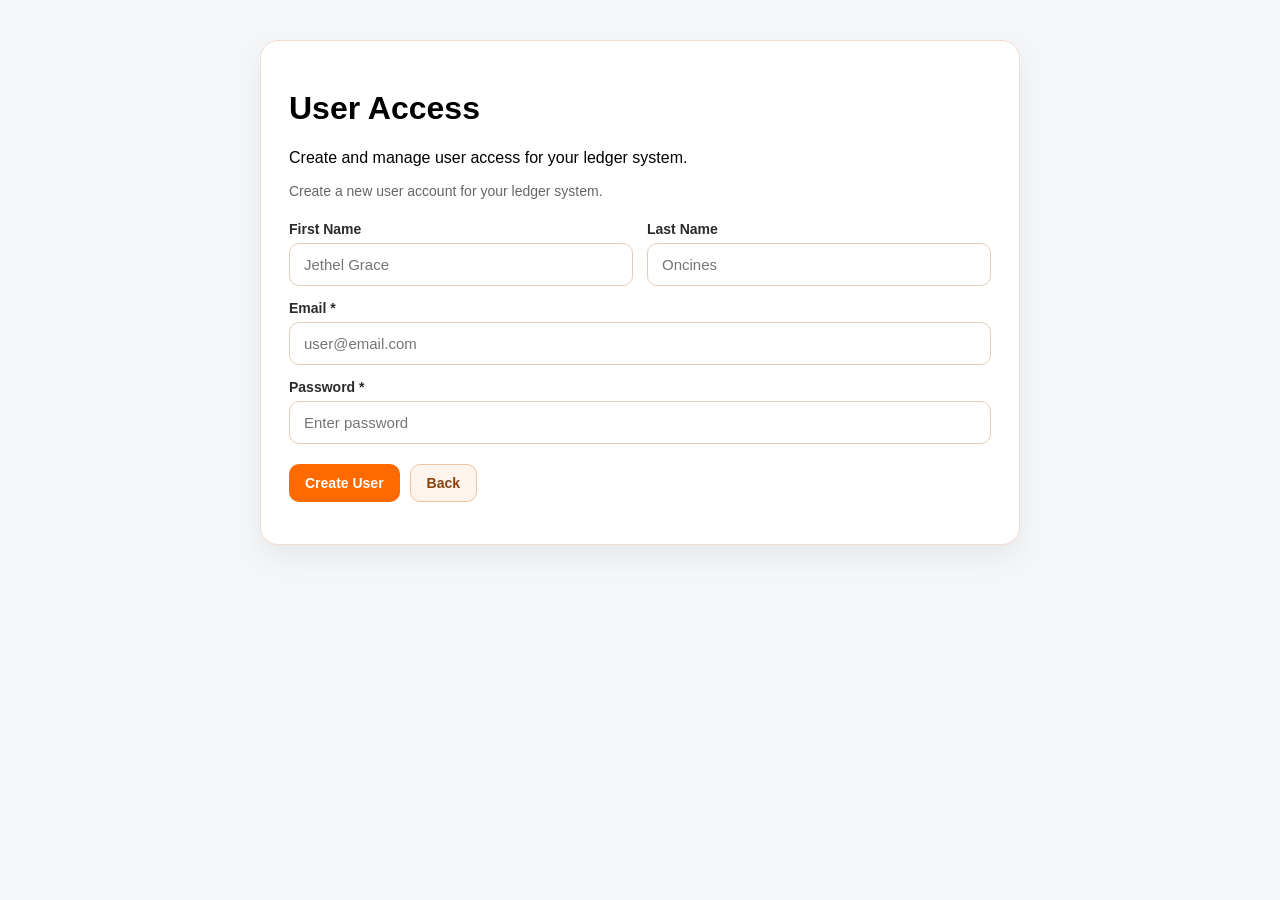
<file: create-users.html>
<!doctype html>
<html lang="en">
<head>
  <meta charset="utf-8" />
  <meta name="viewport" content="width=device-width, initial-scale=1" />
  <title>Manage Accounts</title>
  <link rel="stylesheet" href="./css/styles.css" />
  <style>
    body{
      font-family: "Segoe UI", Tahoma, Geneva, Verdana, sans-serif;
      background:#f5f6f8;
      margin:0;
    }

    .manage-wrap{
      max-width: 760px;
      margin: 40px auto;
      padding: 0 16px;
    }

    .manage-card{
      background:#fff;
      border:1px solid #f0ddd0;
      border-radius:18px;
      box-shadow:0 12px 28px rgba(0,0,0,0.06);
      padding:28px;
    }

    .manage-title{
      font-family: Georgia, "Times New Roman", serif;
      font-size: 36px;
      margin: 0 0 10px;
      color:#181818;
    }

    .manage-sub{
      color:#666;
      margin-bottom:22px;
      font-size:14px;
    }

    .manage-grid{
      display:grid;
      grid-template-columns:1fr 1fr;
      gap:14px;
    }

    .manage-field{
      display:flex;
      flex-direction:column;
      gap:6px;
    }

    .manage-field.full{
      grid-column:1 / span 2;
    }

    .manage-field label{
      font-size:14px;
      font-weight:600;
      color:#2b2b2b;
    }

    .manage-field input{
      width:100%;
      border:1px solid #e7cdb8;
      border-radius:10px;
      background:#fff;
      padding:12px 14px;
      font-size:15px;
      box-sizing:border-box;
    }

    .manage-field input:focus{
      outline:none;
      border-color:#ff8a3d;
      box-shadow:0 0 0 4px rgba(255,106,0,0.10);
    }

    .manage-actions{
      display:flex;
      gap:10px;
      flex-wrap:wrap;
      margin-top:20px;
    }

    .manage-btn{
      padding:10px 16px;
      border-radius:10px;
      border:none;
      cursor:pointer;
      font-weight:700;
      font-size:14px;
    }

    .manage-btn.primary{
      background:#ff6a00;
      color:#fff;
    }

    .manage-btn.primary:hover{
      background:#e45c00;
    }

    .manage-btn.secondary{
      background:#fff4eb;
      color:#8a420c;
      border:1px solid #f0c3a1;
    }

    .manage-btn.secondary:hover{
      background:#ffe9d8;
    }

    .manage-status{
      margin-top:14px;
      font-size:14px;
      font-weight:600;
    }

    @media (max-width: 700px){
      .manage-grid{
        grid-template-columns:1fr;
      }

      .manage-field.full{
        grid-column:auto;
      }
    }
  </style>
</head>
<body>
  <div class="manage-wrap">
    <div class="manage-card">
      <h1>User Access</h1>
      <p>Create and manage user access for your ledger system.</p>
      <div class="manage-sub">
        Create a new user account for your ledger system.
      </div>

      <div class="manage-grid">
        <div class="manage-field">
          <label for="mu-first-name">First Name</label>
          <input id="mu-first-name" type="text" placeholder="Jethel Grace">
        </div>

        <div class="manage-field">
          <label for="mu-last-name">Last Name</label>
          <input id="mu-last-name" type="text" placeholder="Oncines">
        </div>

        <div class="manage-field full">
          <label for="mu-email">Email *</label>
          <input id="mu-email" type="email" placeholder="user@email.com">
        </div>

        <div class="manage-field full">
          <label for="mu-password">Password *</label>
          <input id="mu-password" type="password" placeholder="Enter password">
        </div>
      </div>

      <div class="manage-actions">
        <button class="manage-btn primary" onclick="createManagedUser()">Create User</button>
        <button class="manage-btn secondary" onclick="goBack()">Back</button>
      </div>

      <div id="mu-status" class="manage-status"></div>
    </div>
  </div>

  <script>
    const SUPABASE_URL = "https://vtglfaeyvmciieuntzhs.supabase.co";
    const SUPABASE_ANON_KEY = "eyJhbGciOiJIUzI1NiIsInR5cCI6IkpXVCJ9.eyJpc3MiOiJzdXBhYmFzZSIsInJlZiI6InZ0Z2xmYWV5dm1jaWlldW50emhzIiwicm9sZSI6ImFub24iLCJpYXQiOjE3Njk2Nzg0NDUsImV4cCI6MjA4NTI1NDQ0NX0.eDOOS3BKKcNOJ_pq5-QpQkW6d1hpp2vdYPsvzzZgZzo";

    function setStatus(msg, isError = false) {
      const el = document.getElementById("mu-status");
      if (!el) return;
      el.textContent = msg || "";
      el.style.color = isError ? "crimson" : "#2b2b2b";
    }

    function goBack() {
      window.location.href = "./index.html";
    }

    async function createManagedUser() {
      const first_name = document.getElementById("mu-first-name").value.trim();
      const last_name = document.getElementById("mu-last-name").value.trim();
      const email = document.getElementById("mu-email").value.trim();
      const password = document.getElementById("mu-password").value;

      if (!email || !password) {
        setStatus("Email and password are required.", true);
        return;
      }

      setStatus("Creating user...");

      try {
        const res = await fetch(`${SUPABASE_URL}/functions/v1/create-user`, {
          method: "POST",
          headers: {
            "Content-Type": "application/json",
            "Authorization": `Bearer ${SUPABASE_ANON_KEY}`
          },
          body: JSON.stringify({
            email,
            password,
            first_name,
            last_name
          })
        });

        const result = await res.json();

        if (!res.ok) {
          setStatus(result.error || "Failed to create user.", true);
          return;
        }

        setStatus("User created successfully.");

        document.getElementById("mu-first-name").value = "";
        document.getElementById("mu-last-name").value = "";
        document.getElementById("mu-email").value = "";
        document.getElementById("mu-password").value = "";
      } catch (err) {
        setStatus(err.message || "Unexpected error.", true);
      }
    }
  </script>
</body>
</html>
</file>
<file: css/styles.css>
#app{
  border-top:4px solid #ff6a00;
}

body{
  font-family: "Segoe UI", Tahoma, Geneva, Verdana, sans-serif;
  background: #f5f6f8;
  margin:0;
}

/* Filters */
    #filters select {
      width: auto;
      padding: 4px 6px;
      font-size: 14px;
    }

    /* Journal Inputs */
    #journal input[type="text"],
    #journal input[type="number"],
    #journal input[type="date"],
    #journal input[type="password"],
    #journal select,
    #journal textarea {
      width: 100%;
      padding: 10px;
      font-size: 16px;
      box-sizing: border-box;
    }

    #journal {
      max-width: 1000px;
    }

.coa-action-btn{
  padding: 4px 10px;
  border: 1px solid #aaa;
  background: #fff;
  cursor: pointer;
  border-radius: 6px;
  font-weight: bold;
}

.coa-menu{
  display:none;
  position:absolute;
  right:0;
  top:30px;
  min-width: 140px;
  border:1px solid #ccc;
  background:#fff;
  border-radius:10px;
  box-shadow: 0 8px 18px rgba(0,0,0,0.12);
  padding:6px;
  z-index:999;
}

.coa-menu button{
  width:100%;
  text-align:left;
  padding:8px 10px;
  border:0;
  background:transparent;
  cursor:pointer;
  border-radius:8px;
}

.coa-menu button:hover{
  background:#f2f2f2;
}

.coa-menu .danger{
  color:#b00020;
}

.coa-menu .danger:hover{
  background:#ffe9ee;
}

/* ADD ACCOUNT MODAL */
.modal-backdrop{
  position: fixed;
  inset: 0;
  background: rgba(0,0,0,0.35);
  display: grid;
  place-items: center;
  z-index: 2000;
}

.modal-card{
  width: 480px;
  background: #fff;
  border-radius: 12px;
  box-shadow: 0 10px 25px rgba(0,0,0,0.2);
  overflow: hidden;
}

.modal-header{
  display: flex;
  justify-content: space-between;
  padding: 14px;
  border-bottom: 1px solid #eee;
}

.modal-title{ font-weight: bold; font-size: 16px; }
.modal-sub{ font-size: 12px; color:#666; }

.modal-x{
  border: none;
  background: none;
  cursor: pointer;
  font-size: 16px;
}

.modal-body{ padding: 14px; }

.modal-label{
  font-size: 12px;
  display:block;
  margin-top:10px;
}

.modal-input{
  width:100%;
  padding:8px;
  border:1px solid #ccc;
  border-radius:8px;
}

.modal-grid{
  display:grid;
  grid-template-columns:1fr 1fr;
  gap:10px;
  margin-top:10px;
}

.modal-footer{
  display:flex;
  justify-content:flex-end;
  gap:10px;
  padding:12px;
  border-top:1px solid #eee;
}

.btn{
  padding:8px 12px;
  border:1px solid #aaa;
  background:#fff;
  border-radius:8px;
  cursor:pointer;
}

.btn.primary{
  background:#333;
  color:#fff;
  border-color:#333;
}

.modal-msg{
  color:#b00020;
  font-size:12px;
  margin-top:8px;
}

/* =========================
   JOURNAL ENTRY PROFESSIONAL STYLE
========================= */
.je-card{
  max-width: 980px;
  background: #fff;
  border: 1px solid #d9d9d9;
  border-radius: 14px;
  box-shadow: 0 6px 18px rgba(0,0,0,0.06);
  padding: 18px;
  margin-top: 12px;
}

.je-section-title{
  font-size: 14px;
  font-weight: 700;
  margin: 4px 0 12px;
  color: #333;
}

.je-grid{
  display: grid;
  grid-template-columns: 220px 1fr;
  gap: 12px;
  max-width: 940px;
}

.je-grid label{
  display: grid;
  gap: 6px;
  font-size: 13px;
  color: #333;
}

.je-grid input,
.je-grid textarea,
.je-grid select{
  border: 1px solid #cfcfcf;
  border-radius: 8px;
  background: #fff;
  padding: 12px 14px;
  font-size: 16px;   /* bigger text */
}

.je-grid input:focus,
.je-grid textarea:focus,
.je-grid select:focus{
  outline: none;
  border-color: #666;
  box-shadow: 0 0 0 3px rgba(0,0,0,0.06);
}

.je-lines-wrap{
  margin-top: 16px;
}

.je-lines-table{
  width: 100%;
  max-width: 940px;
  border-collapse: collapse;
  table-layout: fixed;
  background: #fff;
  border: 1px solid #d9d9d9;
  border-radius: 10px;
  overflow: hidden;
}

.je-lines-table th{
  background: #f5f6f8;
  font-weight: 700;
  font-size: 15px;
  color: #333;
  border: 1px solid #d9d9d9;
  padding: 12px;
}

.je-lines-table td{
  border: 1px solid #e3e3e3;
  padding: 8px;
  vertical-align: middle;
}

.je-lines-table input,
.je-lines-table select{
  width: 100%;
  padding: 11px 12px;
  border: 1px solid #cfcfcf;
  border-radius: 8px;
  box-sizing: border-box;
  font-size: 16px;
}

.je-lines-table input:focus,
.je-lines-table select:focus{
  outline: none;
  border-color: #666;
  box-shadow: 0 0 0 3px rgba(0,0,0,0.05);
}

.je-actions{
  display: flex;
  gap: 10px;
  flex-wrap: wrap;
  margin-top: 14px;
}

.btn-soft{
  padding: 10px 14px;
  border: 1px solid #c7c7c7;
  background: #fff;
  border-radius: 10px;
  cursor: pointer;
  font-weight: 600;
}

.btn-soft:hover{
  background: #f7f7f7;
}

.btn-dark{
  padding: 10px 16px;
  border: 1px solid #333;
  background: #333;
  color: #fff;
  border-radius: 10px;
  cursor: pointer;
  font-weight: 700;
}

.btn-dark:hover{
  background: #222;
}

.je-status{
  margin-top: 10px;
  font-size: 13px;
  font-weight: 600;
}

.coa-summary-card{
  background:#fff;
  border:1px solid #d9d9d9;
  border-radius:12px;
  padding:14px;
  box-shadow: 0 4px 12px rgba(0,0,0,0.05);
}

.coa-summary-title{
  font-size:14px;
  color:#666;
  margin-bottom:8px;
  font-weight:600;
}

.coa-summary-value{
  font-size:22px;
  font-weight:700;
  color:#222;
}

/* your existing styles above */

/* =========================
JOURNAL INPUT IMPROVEMENT
========================= */

.je-grid input{
  width: 100%;
  padding: 12px 14px;
  font-size: 15px;
  border-radius: 10px;
}

.je-grid label{
  display: grid;
  gap: 6px;
  font-size: 15px;
  font-weight: 600;
  color: #2b2b2b;
}

.je-section-title{
  font-size: 18px;
  font-weight: 700;
  color:#222;
}

.je-grid input::placeholder{
  color:#8a8a8a;
  font-size:14px;
}

/* =========================
AUTH BOX
========================= */
.profile-wrap{
  position: relative;
  display: inline-flex;
  align-items: center;
  justify-content: flex-end;
}

.profile-btn{
  width: 42px;
  height: 42px;
  border-radius: 50%;
  border: 2px solid #ff8a00;
  background: #fff;
  padding: 0;
  cursor: pointer;
  overflow: hidden;
  display: flex;
  align-items: center;
  justify-content: center;
}

.profile-avatar{
  width: 100%;
  height: 100%;
  object-fit: cover;
  display: block;
}

.profile-menu{
  position: absolute;
  top: 50px;
  right: 0;
  min-width: 220px;
  background: #fff;
  border: 1px solid #ddd;
  border-radius: 12px;
  box-shadow: 0 10px 22px rgba(0,0,0,0.14);
  z-index: 9999;
  overflow: hidden;
}

.profile-menu-head{
  padding: 12px;
  border-bottom: 1px solid #eee;
  background: #fff8f2;
}

.profile-menu-name{
  font-size: 14px;
  font-weight: 700;
  color: #222;
  word-break: break-word;
}

.profile-menu-sub{
  font-size: 12px;
  color: #777;
  margin-top: 3px;
}

.profile-menu-item{
  width: 100%;
  border: none;
  background: #fff;
  text-align: left;
  padding: 12px 14px;
  font-size: 14px;
  font-weight: 600;
  cursor: pointer;
}

.profile-menu-item:hover{
  background: #fff1e6;
}

/* =========================
APP HEADER
========================= */

.app-header{
  padding:12px;
  border-bottom:1px solid #ccc;
}

/* =========================
COA SUMMARY GRID
========================= */

#coa-summary{
  display:grid;
  grid-template-columns:repeat(auto-fit, minmax(180px,1fr));
  gap:12px;
  max-width:1000px;
  margin:12px 0 16px;
}

/* =========================
COA FILTERS
========================= */

#filters{
  margin:10px 0;
}

/* =========================
CHART OF ACCOUNTS - CLEAN FINAL
========================= */

#coa{
  padding: 24px;
}

#coa h2{
  font-family: Georgia, "Times New Roman", serif;
  font-size: 42px;
  font-weight: 700;
  margin: 6px 0 22px;
  color: #181818;
  letter-spacing: -0.6px;
}

#coa-summary{
  display: grid;
  grid-template-columns: repeat(auto-fit, minmax(180px, 1fr));
  gap: 12px;
  max-width: 1000px;
  margin: 12px 0 18px;
}

.coa-summary-card{
  background: linear-gradient(180deg, #fff8f3 0%, #ffffff 100%);
  border: 1px solid #f3c7a6;
  border-radius: 16px;
  padding: 16px;
  box-shadow: 0 8px 20px rgba(255, 106, 0, 0.06);
}

.coa-summary-title{
  font-size: 14px;
  color: #9a5a2c;
  margin-bottom: 10px;
  font-weight: 700;
  text-transform: uppercase;
  letter-spacing: 0.5px;
}

.coa-summary-value{
  font-size: 18px;
  font-weight: 800;
  color: #1c1c1c;
}

#filters{
  margin: 14px 0 16px;
  display: flex;
  gap: 8px;
  flex-wrap: wrap;
}

#filters button{
  padding: 9px 14px;
  border: 1px solid #ffb680;
  background: #fff4eb;
  color: #8a420c;
  border-radius: 10px;
  font-weight: 700;
  cursor: pointer;
  transition: all 0.18s ease;
}

#filters button:hover{
  background: #ff6a00;
  border-color: #ff6a00;
  color: #ffffff;
  transform: translateY(-1px);
}

#coa table{
  width: 100%;
  border-collapse: collapse;
  background: #ffffff;
  border: 1px solid #f0d5c2;
  border-radius: 16px;
  overflow: visible;
  box-shadow: 0 12px 28px rgba(0,0,0,0.08);
}

#coa thead th{
  background: linear-gradient(180deg, #1c1c1f 0%, #111214 100%);
  color: #ffffff;
  font-size: 15px;
  font-weight: 800;
  text-align: left;
  padding: 16px 12px;
  border-bottom: 2px solid #ff7a1a;
  white-space: nowrap;
}

#coa tbody td{
  padding: 16px 12px;
  font-size: 15px;
  color: #222;
  border-bottom: 1px solid #f3e2d5;
  vertical-align: middle;
}

#coa tbody tr:nth-child(even){
  background: #fffaf6;
}

#coa tbody tr:hover{
  background: #fff1e6;
}

#coa tbody td:first-child{
  font-weight: 700;
  color: #a14d12;
  font-size: 16px;
}

#coa tbody td:nth-child(5){
  font-weight: 800;
  font-size: 16px;
  color: #111;
  text-align: right;
}

#coa tbody td:last-child{
  text-align: right;
  position: relative;
  overflow: visible;
}

.coa-action-btn{
  padding: 7px 12px;
  border: 1px solid #ffb37b;
  background: #fff3e8;
  color: #8a420c;
  cursor: pointer;
  border-radius: 10px;
  font-weight: 800;
  transition: all 0.18s ease;
}

.coa-action-btn:hover{
  background: #ff6a00;
  color: #fff;
  border-color: #ff6a00;
}

.coa-menu{
  display: none;
  position: absolute;
  right: 0;
  bottom: calc(100% + 8px);
  top: auto;
  min-width: 170px;
  border: 1px solid #ffd0ad;
  background: #ffffff;
  border-radius: 12px;
  box-shadow: 0 14px 24px rgba(0,0,0,0.14);
  padding: 6px;
  z-index: 3000;
}

.coa-menu button{
  width: 100%;
  text-align: left;
  padding: 10px 12px;
  border: 0;
  background: transparent;
  cursor: pointer;
  border-radius: 10px;
  color: #222;
  font-weight: 600;
}

.coa-menu button:hover{
  background: #fff1e6;
}

.coa-menu .danger{
  color: #c23b00;
}

.coa-menu .danger:hover{
  background: #ffe6d8;
}

/* =========================
TOP MENU NAVIGATION
========================= */

.app-header{
  padding: 14px 20px;
  border-bottom: 1px solid #ece2d9;
  background: #ffffff;
}

.top-menu{
  display: flex;
  gap: 10px;
  flex-wrap: wrap;
}

.top-menu-btn{
  padding: 10px 18px;
  border: 1px solid #ffd2b3;
  background: linear-gradient(180deg, #fffaf6 0%, #fff2e8 100%);
  color: #8a420c;
  border-radius: 999px;
  font-size: 14px;
  font-weight: 700;
  cursor: pointer;
  transition: all 0.2s ease;
  box-shadow: 0 6px 14px rgba(255, 106, 0, 0.08);
}

.top-menu-btn:hover{
  background: #ff6a00;
  border-color: #ff6a00;
  color: #ffffff;
  transform: translateY(-1px);
}

.top-menu-btn:active{
  transform: translateY(0);
}

/* =========================
SUB TOOLBAR
========================= */

#coa-toolbar,
#date-range-bar{
  margin: 10px 0;
}

.sub-toolbar{
  width: 100%;
  background: #ffffff;
  border: 1px solid #eee2d8;
  border-radius: 14px;
  padding: 14px 16px;
  box-shadow: 0 4px 14px rgba(0,0,0,0.04);
}

.sub-toolbar-left,
.sub-toolbar-right{
  display: flex;
  align-items: center;
  gap: 10px;
  flex-wrap: wrap;
}

.sub-toolbar-label{
  font-weight: 700;
  color: #4b4b4b;
  margin-right: 4px;
}

.date-field{
  display: flex;
  align-items: center;
  gap: 6px;
  color: #666;
  font-size: 14px;
}

.date-field input[type="date"]{
  padding: 8px 10px;
  border: 1px solid #e5c9b4;
  border-radius: 8px;
  font-size: 14px;
  background: #fff;
}

.btn-add{
  padding: 9px 14px;
  background: #ff6a00;
  color: #fff;
  border: none;
  border-radius: 10px;
  font-weight: 700;
  cursor: pointer;
  transition: 0.18s ease;
}

.btn-add:hover{
  background: #e45c00;
}

.btn-apply{
  padding: 9px 14px;
  background: #333;
  color: #fff;
  border: none;
  border-radius: 10px;
  font-weight: 700;
  cursor: pointer;
}

.btn-clear{
  padding: 9px 14px;
  background: #fff5ee;
  color: #8a420c;
  border: 1px solid #f0c4a4;
  border-radius: 10px;
  font-weight: 700;
  cursor: pointer;
}

.btn-clear:hover{
  background: #ffe9d8;
}

/* =========================
JOURNAL ENTRY - PREMIUM CLEAN
========================= */

#journal{
  padding: 24px;
  width: 100%;
  max-width: 1300px;
  margin: auto;
}

#journal h2{
  font-family: Georgia, "Times New Roman", serif;
  font-size: 40px;
  font-weight: 700;
  margin: 6px 0 22px;
  color: #181818;
  letter-spacing: -0.6px;
}

.je-card{
  width: 100%;
  max-width: 1200px;
  margin: auto;
  background: linear-gradient(180deg, #ffffff 0%, #fffdfa 100%);
  border: 1px solid #f0ddd0;
  border-radius: 18px;
  box-shadow: 0 12px 28px rgba(0,0,0,0.06);
  padding: 26px 32px;
}

.je-section-title{
  font-size: 18px;
  font-weight: 800;
  margin: 2px 0 14px;
  color: #2b2b2b;
}

.je-grid{
  display: grid;
  grid-template-columns: 220px 1fr;
  gap: 14px;
  max-width: 100%;
}

.je-grid label{
  display: grid;
  gap: 7px;
  font-size: 15px;
  color: #2b2b2b;
  font-weight: 600;
}

.je-grid input,
.je-grid textarea,
.je-grid select{
  width: 100%;
  border: 1px solid #e7cdb8;
  border-radius: 10px;
  background: #fff;
  padding: 13px 14px;
  font-size: 15px;
  box-sizing: border-box;
  transition: all 0.18s ease;
}

.je-grid input:focus,
.je-grid textarea:focus,
.je-grid select:focus{
  outline: none;
  border-color: #ff8a3d;
  box-shadow: 0 0 0 4px rgba(255, 106, 0, 0.10);
}

.je-grid input::placeholder,
.je-grid textarea::placeholder{
  color: #8a8a8a;
  font-size: 14px;
}

.je-lines-wrap{
  margin-top: 22px;
}

.je-lines-table{
  width: 100%;
  max-width: 100%;
  border-collapse: collapse;
  table-layout: fixed;
  background: #fff;
  border: 1px solid #f0ddd0;
  border-radius: 14px;
  overflow: hidden;
  box-shadow: 0 8px 18px rgba(0,0,0,0.08);
}

.je-lines-table th{
  background: linear-gradient(180deg, #1c1c1f 0%, #111214 100%);
  color: #ffffff;
  font-weight: 800;
  font-size: 15px;
  padding: 14px 12px;
  text-align: center;
  border-bottom: 2px solid #ff7a1a;
}

.je-lines-table td{
  border-bottom: 1px solid #f3e3d7;
  padding: 10px 8px;
  vertical-align: middle;
  background: #fff;
}

.je-lines-table tr:nth-child(even) td{
  background: #fffaf6;
}

.je-lines-table input,
.je-lines-table select{
  width: 100%;
  padding: 11px 12px;
  border: 1px solid #e4ccb7;
  border-radius: 10px;
  box-sizing: border-box;
  font-size: 15px;
  background: #fff;
  transition: all 0.18s ease;
}

.je-lines-table input:focus,
.je-lines-table select:focus{
  outline: none;
  border-color: #ff8a3d;
  box-shadow: 0 0 0 4px rgba(255, 106, 0, 0.08);
}

.je-lines-table td:nth-child(2),
.je-lines-table td:nth-child(3){
  font-weight: 700;
  text-align: right;
}

.je-actions{
  display: flex;
  gap: 10px;
  flex-wrap: wrap;
  margin-top: 16px;
}

.btn-soft{
  padding: 10px 15px;
  border: 1px solid #f0c3a1;
  background: #fff4eb;
  color: #8a420c;
  border-radius: 12px;
  cursor: pointer;
  font-weight: 700;
  transition: all 0.18s ease;
}

.btn-soft:hover{
  background: #ff6a00;
  color: #fff;
  border-color: #ff6a00;
}

.btn-dark{
  padding: 10px 18px;
  border: 1px solid #222;
  background: #222;
  color: #fff;
  border-radius: 12px;
  cursor: pointer;
  font-weight: 800;
  transition: all 0.18s ease;
}

.btn-dark:hover{
  background: #111;
}

.je-status{
  margin-top: 12px;
  font-size: 14px;
  font-weight: 700;
  color: #444;
}

/* Strong error border */
input:required:invalid:focus{
  border:2px solid #ff0000;
  box-shadow:0 0 0 3px rgba(255,0,0,0.15);
}

/* =========================
JOURNAL STATUS MESSAGE
========================= */

.je-status{
  margin-top: 14px;
  padding: 12px 14px;
  border-radius: 12px;
  background: #fff8f1;
  border: 1px solid #f3d3bc;
  color: #9a3412;
  font-size: 14px;
  font-weight: 700;
  line-height: 1.4;
  display: inline-block;
  max-width: 520px;
}

.je-status:empty{
  display: none;
}

/* Required fields highlight */
input:required:invalid,
textarea:required:invalid{
  border:2px solid #e00000;
  background:#fff7f7;
}


/* =========================
JOURNAL HISTORY - FIT WITHOUT SIDE SCROLL
========================= */

#journal-history{
  padding: 20px;
  width: 100%;
  max-width: 1350px;
  margin: auto;
}

#journal-history h2{
  font-family: Georgia, "Times New Roman", serif;
  font-size: 34px;
  font-weight: 700;
  margin: 6px 0 18px;
  color: #181818;
  letter-spacing: -0.4px;
}

#journal-history table{
  width: 100%;
  table-layout: fixed;
  border-collapse: collapse;
  background: #ffffff;
  border: 1px solid #f0ddd0;
  border-radius: 16px;
  overflow: hidden;
  box-shadow: 0 10px 24px rgba(0,0,0,0.06);
}

#journal-history thead th{
  background: linear-gradient(180deg, #1c1c1f 0%, #111214 100%);
  color: #ffffff;
  font-size: 13px;
  font-weight: 800;
  text-align: center;
  padding: 12px 8px;
  border-bottom: 2px solid #ff7a1a;
  white-space: normal;
  word-break: break-word;
  overflow-wrap: anywhere;
  line-height: 1.25;
}

#journal-history tbody td{
  font-size: 13px;
  color: #222;
  padding: 12px 8px;
  border-bottom: 1px solid #f3e2d5;
  vertical-align: top;
  line-height: 1.4;
  background: #fff;
  white-space: normal;
  word-break: break-word;
  overflow-wrap: anywhere;
}

#journal-history tbody tr:nth-child(even) td{
  background: #fffaf6;
}

#journal-history tbody tr:hover td{
  background: #fff1e6;
}

#journal-history thead th:nth-child(1),
#journal-history thead th:nth-child(2),
#journal-history thead th:nth-child(3),
#journal-history tbody td:nth-child(1),
#journal-history tbody td:nth-child(2),
#journal-history tbody td:nth-child(3){
  font-size: 13px;
}

#journal-history tbody td:nth-child(1){
  font-weight:600;
}

#journal-history thead th:last-child,
#journal-history tbody td:last-child{
  width: 95px;
  min-width: 95px;
  text-align: center;
  vertical-align: middle;
}

#journal-history button{
  padding: 7px 14px;
  border: 1px solid #f0c3a1;
  background: #fff4eb;
  color: #8a420c;
  border-radius: 10px;
  cursor: pointer;
  font-weight: 700;
  font-size: 13px;
  white-space: nowrap;
  min-width: 58px;
  transition: all 0.18s ease;
}

#journal-history button:hover{
  background: #ff6a00;
  border-color: #ff6a00;
  color: #fff;
}

#history-status{
  margin-top: 12px;
  font-size: 14px;
  font-weight: 600;
  color: #555;
}

/* =========================
GENERAL LEDGER - FINAL FIT
========================= */

#ledger{
  padding: 24px 14px;
  width: 100%;
  max-width: 100%;
  margin: 0 auto;
  overflow-x: hidden;
}

#ledger h2{
  font-family: Georgia, "Times New Roman", serif;
  font-size: 38px;
  font-weight: 700;
  margin: 6px 0 20px;
  color: #181818;
  letter-spacing: -0.5px;
}

/* Search input */
#ledger-search{
  width: 380px !important;
  max-width: 100%;
  padding: 11px 13px !important;
  font-size: 15px !important;
  border: 1px solid #e5c9b4;
  border-radius: 10px;
  background: #fff;
  box-sizing: border-box;
}

#ledger-search:focus{
  outline: none;
  border-color: #ff8a3d;
  box-shadow: 0 0 0 4px rgba(255, 106, 0, 0.08);
}

#ledger-account{
  margin-top: 10px;
  margin-bottom: 18px;
  width: 430px;
  max-width: 100%;
  padding: 11px 13px;
  font-size: 15px;
  border: 1px solid #e5c9b4;
  border-radius: 10px;
  background: #fff;
  box-sizing: border-box;
}

#ledger-account:focus{
  outline: none;
  border-color: #ff8a3d;
  box-shadow: 0 0 0 4px rgba(255, 106, 0, 0.08);
}

/* Table */
#ledger table{
  width: 100%;
  table-layout: fixed;
  border-collapse: collapse;
  background: #ffffff;
  border: 1px solid #f0ddd0;
  border-radius: 16px;
  overflow: hidden;
  box-shadow: 0 10px 24px rgba(0,0,0,0.06);
}

#ledger th,
#ledger td{
  box-sizing: border-box;
}

/* Header */
#ledger thead th{
  background: linear-gradient(180deg, #1c1c1f 0%, #111214 100%);
  color: #ffffff;
  font-size: 12px;
  font-weight: 700;
  text-align: center;
  padding: 10px 6px;
  border-bottom: 2px solid #ff7a1a;
  line-height: 1.15;
  white-space: normal;
  word-break: break-word;
  overflow-wrap: anywhere;
}

/* Body */
#ledger tbody td{
  font-size: 12px;
  color: #222;
  padding: 10px 6px;
  border-bottom: 1px solid #f3e2d5;
  vertical-align: top;
  line-height: 1.3;
  background: #fff;
  white-space: normal;
  word-break: break-word;
  overflow-wrap: anywhere;
}

#ledger tbody tr:nth-child(even) td{
  background: #fffaf6;
}

#ledger tbody tr:hover td{
  background: #fff1e6;
}

/* Debit, Credit, Running Balance */
#ledger tbody td:nth-child(8),
#ledger tbody td:nth-child(9),
#ledger tbody td:nth-child(10){
  text-align: right;
  font-weight: 700;
  font-variant-numeric: tabular-nums;
  white-space: nowrap;
  word-break: normal;
  overflow-wrap: normal;
}

/* Running Balance highlight */
#ledger tbody td:nth-child(10){
  color: #7a3d12;
  font-weight: 800;
}

/* Actions column */
#ledger thead th:nth-child(11),
#ledger tbody td:nth-child(11){
  text-align: center;
  vertical-align: middle;
  white-space: nowrap;
}

/* Action link/button */
#ledger a{
  color: #8a420c;
  font-weight: 700;
  text-decoration: none;
  padding: 6px 10px;
  border: 1px solid #f0c3a1;
  background: #fff4eb;
  border-radius: 9px;
  display: inline-block;
  transition: all 0.18s ease;
  white-space: nowrap;
}

#ledger a:hover{
  background: #ff6a00;
  border-color: #ff6a00;
  color: #fff;
  text-decoration: none;
}

#ledger .muted{
  color: #888;
  font-size: 12px;
}

#ledger tbody tr td[colspan]{
  text-align: center;
  color: #777;
  font-size: 14px;
  padding: 18px;
}

/* Exact column widths = 100% total */
#ledger thead th:nth-child(1){ width: 7%; }   /* Date */
#ledger thead th:nth-child(2){ width: 9%; }   /* Ref */
#ledger thead th:nth-child(3){ width: 17%; }  /* Description */
#ledger thead th:nth-child(4){ width: 6%; }   /* Dept/CC */
#ledger thead th:nth-child(5){ width: 8%; }   /* Pay Method */
#ledger thead th:nth-child(6){ width: 12%; }  /* Client/Vendor */
#ledger thead th:nth-child(7){ width: 14%; }  /* Remarks */
#ledger thead th:nth-child(8){ width: 7%; }   /* Debit */
#ledger thead th:nth-child(9){ width: 6%; }   /* Credit */
#ledger thead th:nth-child(10){ width: 7%; }  /* Running Balance */
#ledger thead th:nth-child(11){ width: 7%; }  /* Actions */

/* =========================
LEDGER TOOLBAR + EXPORT MENU
========================= */

.ledger-toolbar{
  display: flex;
  justify-content: space-between;
  align-items: flex-end;
  gap: 16px;
  flex-wrap: wrap;
  margin-bottom: 16px;
}

.ledger-toolbar-left{
  display: flex;
  flex-direction: column;
  gap: 10px;
  flex: 1;
  min-width: 320px;
}

.ledger-toolbar-right{
  display: flex;
  align-items: center;
  justify-content: flex-end;
}

.ledger-search-wrap{
  display: flex;
  align-items: center;
  gap: 10px;
  flex-wrap: wrap;
}

.ledger-label{
  font-size: 16px;
  font-weight: 700;
  color: #181818;
}

.ledger-select-row{
  display: flex;
  gap: 10px;
  flex-wrap: wrap;
}

.ledger-select-row select{
  min-width: 280px;
}

.ledger-actions-wrap{
  position: relative;
}

.ledger-download-btn{
  width: 42px;
  height: 42px;
  border: 1px solid #f0c3a1;
  background: linear-gradient(180deg, #fffaf6 0%, #fff2e8 100%);
  color: #8a420c;
  border-radius: 10px;
  font-weight: 700;
  font-size: 18px;
  cursor: pointer;
  box-shadow: 0 6px 14px rgba(255, 106, 0, 0.08);
  transition: all 0.18s ease;
}

.ledger-download-btn:hover{
  background: #ff6a00;
  border-color: #ff6a00;
  color: #fff;
}

.ledger-download-menu{
  position: absolute;
  top: calc(100% + 8px);
  right: 0;
  min-width: 180px;
  background: #fff;
  border: 1px solid #f0ddd0;
  border-radius: 12px;
  box-shadow: 0 12px 24px rgba(0,0,0,0.12);
  padding: 6px;
  z-index: 1000;
}

.ledger-download-menu button{
  width: 100%;
  border: none;
  background: transparent;
  text-align: left;
  padding: 10px 12px;
  border-radius: 8px;
  color: #222;
  font-size: 14px;
  font-weight: 600;
  cursor: pointer;
}

.ledger-download-menu button:hover{
  background: #fff1e6;
  color: #8a420c;
}

.profile-wrap{
  position: relative;
  display: inline-flex;
  align-items: center;
  justify-content: flex-end;
}

.profile-btn{
  width: 44px;
  height: 44px;
  border-radius: 50%;
  border: 2px solid #ff8a00;
  background: #fff;
  padding: 0;
  cursor: pointer;
  overflow: hidden;
  display: flex;
  align-items: center;
  justify-content: center;
}

.profile-avatar{
  width: 100%;
  height: 100%;
  object-fit: cover;
  display: block;
}

.profile-menu{
  position: absolute;
  top: 50px;
  right: 0;
  width: 340px;
  background: #eef2f6;
  border: 1px solid #d9e0e7;
  border-radius: 22px;
  box-shadow: 0 14px 30px rgba(0,0,0,0.14);
  z-index: 9999;
  overflow: hidden;
  padding: 20px 18px 16px;
}

.profile-close{
  position: absolute;
  top: 12px;
  right: 14px;
  border: none;
  background: transparent;
  font-size: 24px;
  line-height: 1;
  color: #4b5563;
  cursor: pointer;
}

.profile-close:hover{
  color: #111827;
}

.profile-menu-top-email{
  text-align: center;
  font-size: 14px;
  font-weight: 700;
  color: #111827;
  margin-top: 2px;
  line-height: 1.35;
  word-break: break-word;
  padding: 0 28px;
}

.profile-menu-managed{
  text-align: center;
  font-size: 13px;
  color: #6b7280;
  margin-top: 4px;
}

.profile-menu-center{
  display: flex;
  flex-direction: column;
  align-items: center;
  justify-content: center;
  margin-top: 22px;
  margin-bottom: 18px;
}

.profile-big-avatar-wrap{
  width: 82px;
  height: 82px;
  border-radius: 50%;
  overflow: hidden;
  background: #ff8a00;
  display: flex;
  align-items: center;
  justify-content: center;
  margin-bottom: 16px;
  box-shadow: 0 8px 18px rgba(255, 138, 0, 0.18);
}

.profile-avatar-large{
  width: 100%;
  height: 100%;
  object-fit: cover;
  display: block;
}

.profile-greeting{
  font-size: 17px;
  font-weight: 600;
  color: #111827;
  text-align: center;
  line-height: 1.4;
}

.profile-menu-actions{
  display: flex;
  flex-direction: column;
  gap: 10px;
  margin-top: 8px;
}

.profile-menu-item{
  width: 100%;
  border: none;
  background: #ffffff;
  text-align: center;
  padding: 12px 14px;
  font-size: 15px;
  font-weight: 700;
  cursor: pointer;
  border-radius: 999px;
  box-shadow: inset 0 0 0 1px #e5e7eb;
}

.profile-menu-item:hover{
  background: #fff7ed;
  color: #9a3412;
}

.logout-btn{
  margin-top: 0;
}

/* =========================
WORKSHEET - CLEAN PREMIUM DESIGN
========================= */

#trial{
  padding: 24px;
  width: 100%;
  max-width: 1300px;
  margin: 0 auto;
}

#trial h2{
  font-family: Georgia, "Times New Roman", serif;
  font-size: 40px;
  font-weight: 700;
  margin: 6px 0 22px;
  color: #181818;
  letter-spacing: -0.6px;
}

.worksheet-toolbar,
.worksheet-card{
  width: 100%;
  box-sizing: border-box;
}

.worksheet-toolbar{
  background: #ffffff;
  border: 1px solid #eee2d8;
  border-radius: 16px;
  padding: 16px 18px;
  box-shadow: 0 4px 14px rgba(0,0,0,0.04);
  margin-bottom: 18px;
}

.worksheet-toolbar-label{
  font-size: 15px;
  font-weight: 800;
  color: #4b4b4b;
  margin-bottom: 12px;
}

.worksheet-tabs{
  display: flex;
  gap: 10px;
  flex-wrap: wrap;
}

.worksheet-tab-btn{
  padding: 10px 18px;
  min-height: 44px;
  border: 1px solid #ffd2b3;
  background: linear-gradient(180deg, #fffaf6 0%, #fff2e8 100%);
  color: #8a420c;
  border-radius: 999px;
  font-size: 14px;
  font-weight: 700;
  cursor: pointer;
  transition: all 0.18s ease;
  box-shadow: 0 6px 14px rgba(255, 106, 0, 0.08);
  display: inline-flex;
  align-items: center;
  justify-content: center;
}

.worksheet-tab-btn:hover{
  background: #ff6a00;
  border-color: #ff6a00;
  color: #fff;
  transform: translateY(-1px);
}

.worksheet-tab-btn.active{
  background: #ff6a00;
  border-color: #ff6a00;
  color: #fff;
}

.worksheet-card{
  background: linear-gradient(180deg, #ffffff 0%, #fffdfa 100%);
  border: 1px solid #f0ddd0;
  border-radius: 18px;
  box-shadow: 0 10px 24px rgba(0,0,0,0.06);
  padding: 22px 22px 24px;
  margin-bottom: 18px;
}

.worksheet-card-head{
  display: flex;
  justify-content: space-between;
  align-items: flex-start;
  gap: 16px;
  flex-wrap: wrap;
  margin-bottom: 16px;
}

.worksheet-card-head h3{
  margin: 0 0 4px;
  font-size: 24px;
  font-weight: 800;
  color: #1f1f1f;
}

.worksheet-subtext{
  margin: 0;
  font-size: 13px;
  color: #777;
}

.worksheet-download-btn{
  padding: 10px 16px;
  border: 1px solid #222;
  background: #222;
  color: #fff;
  border-radius: 12px;
  cursor: pointer;
  font-weight: 800;
  font-size: 14px;
  transition: all 0.18s ease;
  white-space: nowrap;
}

.worksheet-download-btn:hover{
  background: #ff6a00;
  border-color: #ff6a00;
  color: #fff;
}

.worksheet-table-wrap{
  width: 100%;
  overflow-x: auto;
}

#ws-trial table,
#ws-pl table,
#ws-sfp table,
#ws-frs table,
.worksheet-report-table{
  width: 100%;
  min-width: 100%;
  table-layout: fixed;
  border-collapse: collapse;
  background: #fff;
  border: 1px solid #f0ddd0;
  border-radius: 14px;
  overflow: hidden;
  box-shadow: 0 8px 18px rgba(0,0,0,0.05);
}

#trial thead th,
.worksheet-report-table thead th{
  background: linear-gradient(180deg, #1c1c1f 0%, #111214 100%);
  color: #ffffff;
  font-size: 14px;
  font-weight: 800;
  text-align: left;
  padding: 14px 12px;
  border-bottom: 2px solid #ff7a1a;
}

#trial tbody td,
#trial tfoot td,
.worksheet-report-table tbody td,
.worksheet-report-table tfoot td{
  padding: 14px 12px;
  font-size: 14px;
  color: #222;
  border-bottom: 1px solid #f3e2d5;
  vertical-align: middle;
  background: #fff;
}

#trial tbody tr:nth-child(even) td,
.worksheet-report-table tbody tr:nth-child(even) td{
  background: #fffaf6;
}

#trial tbody tr:hover td,
.worksheet-report-table tbody tr:hover td{
  background: #fff1e6;
}

#trial tfoot td,
.worksheet-report-table tfoot td{
  background: #fff8f1;
  font-weight: 800;
}

.worksheet-status{
  margin-top: 14px;
  font-size: 14px;
  font-weight: 700;
  color: #555;
}

/* Trial Balance */
#ws-trial tbody td:nth-child(1){ width: 10%; }
#ws-trial tbody td:nth-child(2){ width: 48%; }
#ws-trial tbody td:nth-child(3){ width: 14%; }
#ws-trial tbody td:nth-child(4){ width: 14%; text-align:right; }
#ws-trial tbody td:nth-child(5){ width: 14%; text-align:right; }

/* Profit and Loss */
#ws-pl tbody tr.section-header td{
  background: #fff1e6;
  color: #9a3412;
  font-weight: 800;
  text-align: left;
  border-top: 2px solid #ff6a00;
}

#ws-pl tbody td:first-child{
  width: 72%;
  text-align: left;
  font-weight: 600;
}

#ws-pl tbody td:last-child,
#ws-pl tfoot td:last-child{
  width: 28%;
  text-align: right;
  font-weight: 700;
}

#ws-pl tfoot td{
  background: #ffe9d8;
  color: #7a2e0e;
  font-size: 15px;
  font-weight: 800;
}

/* Statement of Financial Position */
#ws-sfp tbody tr.section-header td{
  background: #fff1e6;
  color: #9a3412;
  font-weight: 800;
  text-align: left;
  border-top: 2px solid #ff6a00;
}

#ws-sfp tbody tr.total-row td{
  background: #ffe9d8;
  color: #7a2e0e;
  font-weight: 800;
}

#ws-sfp tbody td:nth-child(1){
  width: 12%;
  font-weight: 700;
  color: #a14d12;
}

#ws-sfp tbody td:nth-child(2){
  width: 58%;
}

#ws-sfp tbody td:nth-child(3){
  width: 30%;
  text-align: right;
  font-weight: 700;
}

/* Trial Balance */
#ws-trial tbody td:nth-child(1){ width: 10%; }
#ws-trial tbody td:nth-child(2){ width: 48%; }
#ws-trial tbody td:nth-child(3){ width: 14%; }
#ws-trial tbody td:nth-child(4){ width: 14%; text-align:right; }
#ws-trial tbody td:nth-child(5){ width: 14%; text-align:right; }

/* Make worksheet option buttons more even */
.worksheet-tabs{
  display: flex;
  gap: 10px;
  flex-wrap: wrap;
}

.worksheet-tab-btn{
  min-width: 0;
}

@media (min-width: 900px){
  .worksheet-tabs .worksheet-tab-btn{
    min-width: 0;
  }
}

/* =========================
AUTH - CLEAN FINAL
========================= */

html, body{
  height: 100%;
  margin: 0;
  overflow-x: hidden;
}

body{
  font-family: "Segoe UI", Tahoma, Geneva, Verdana, sans-serif;
  background: #f5f6f8;
}

/* login wrapper */
#auth-box{
  position: relative;
  min-height: 100vh;
  width: 100%;
  margin: 0;
  padding: 0;
  border: 0;
}

/* logged out screen */
#auth-logged-out{
  position: fixed;
  inset: 0;
  display: grid;
  place-items: center;
  padding: 24px;
  box-sizing: border-box;
  background: linear-gradient(135deg, #fff7f0 0%, #ffe6d4 100%);
  overflow: hidden;
  z-index: 30;
}

/* background glow */
#auth-logged-out::before{
  content: "";
  position: absolute;
  width: 520px;
  height: 520px;
  border-radius: 50%;
  background: radial-gradient(circle, rgba(255,106,0,0.18), transparent 70%);
  top: -140px;
  right: -140px;
}

#auth-logged-out::after{
  content: "";
  position: absolute;
  width: 420px;
  height: 420px;
  border-radius: 50%;
  background: radial-gradient(circle, rgba(255,106,0,0.12), transparent 70%);
  bottom: -140px;
  left: -140px;
}

/* login card */
.auth-login-card{
  position: relative;
  z-index: 2;
  width: min(100%, 390px);
  background: #ffffff;
  border: 1px solid #eadfd6;
  border-radius: 20px;
  box-shadow: 0 18px 40px rgba(0,0,0,0.12);
  padding: 30px 24px;
  box-sizing: border-box;
}

.auth-login-title{
  margin: 0 0 20px;
  text-align: center;
  font-size: 26px;
  font-weight: 800;
  color: #1f1f1f;
  letter-spacing: -0.3px;
}

.auth-login-fields{
  display: grid;
  gap: 12px;
}

#auth-email,
#auth-pass{
  width: 100%;
  padding: 12px 14px;
  border: 1px solid #d8d8d8;
  border-radius: 10px;
  font-size: 14px;
  box-sizing: border-box;
  background: #fff;
}

#auth-email:focus,
#auth-pass:focus{
  outline: none;
  border-color: #ff6a00;
  box-shadow: 0 0 0 4px rgba(255,106,0,0.12);
}

.auth-pass-wrap{
  position: relative;
  width: 100%;
}

.auth-pass-wrap #auth-pass{
  padding-right: 42px;
}

.auth-pass-wrap #auth-toggle-pass{
  position: absolute;
  right: 12px;
  top: 50%;
  transform: translateY(-50%);
  border: none;
  background: transparent;
  cursor: pointer;
  font-size: 14px;
  color: #666;
  padding: 0;
  line-height: 1;
}

#auth-login-btn{
  width: 100%;
  padding: 13px;
  background: linear-gradient(135deg, #ff6a00, #ff8a3d);
  border: none;
  color: #fff;
  font-weight: 800;
  border-radius: 12px;
  cursor: pointer;
  transition: all 0.2s ease;
}

#auth-login-btn:hover{
  transform: translateY(-1px);
  box-shadow: 0 8px 18px rgba(255,106,0,0.25);
}

#auth-login-btn:disabled{
  background: #ffc7a0;
  cursor: not-allowed;
  box-shadow: none;
  transform: none;
}

#auth-msg{
  text-align: center;
  font-size: 13px;
  margin-top: 4px;
  color: #666;
}

/* logged in profile area */
#auth-logged-in{
  position: absolute;
  top: 16px;
  right: 16px;
  display: flex;
  align-items: center;
  justify-content: flex-end;
  gap: 8px;
  z-index: 60;
}

#auth-msg-in{
  display: none !important;
}

.auth-forgot-wrap{
  text-align:center;
  margin-top: 2px;
}

.auth-forgot-link{
  font-size: 13px;
  color: #8a420c;
  text-decoration: none;
  font-weight: 600;
}

.auth-forgot-link:hover{
  color: #ff6a00;
  text-decoration: underline;
}

.app-header {
  display: flex;
  align-items: center;
  gap: 12px;
}

.app-header-left {
  display: flex;
  align-items: center;
}

.menu-toggle-btn {
  background: #fff;
  border: 1px solid #d6a067;
  border-radius: 10px;
  padding: 8px 12px;
  cursor: pointer;
  font-size: 20px;
  line-height: 1;
}

#sidebar-overlay {
  position: fixed;
  inset: 0;
  background: rgba(0, 0, 0, 0.35);
  display: none;
  z-index: 1198;
}

#sidebar-overlay.show {
  display: block;
}

#sidebar-menu {
  position: fixed;
  top: 0;
  left: 0;
  width: 260px;
  height: 100%;
  background: #ffffff;
  box-shadow: 2px 0 14px rgba(0, 0, 0, 0.18);
  z-index: 1199;
  padding: 18px 14px;

  transform: translateX(-100%);
  transition: transform 0.25s ease;
}

#sidebar-menu.open {
  transform: translateX(0);
}

.sidebar-header {
  display: flex;
  justify-content: space-between;
  align-items: center;
  margin-bottom: 20px;
}

.sidebar-close-btn {
  background: none;
  border: none;
  font-size: 18px;
  cursor: pointer;
}

.sidebar-links {
  display: flex;
  flex-direction: column;
  gap: 12px;
}

.sidebar-links a {
  text-decoration: none;
  color: #222;
  border: 1px solid #d6a067;
  border-radius: 10px;
  padding: 10px 12px;
  background: #fffaf5;
  font-weight: 600;
}

.sidebar-links a:hover {
  background: #fff1df;
}

body.auth-loading #auth-box,
body.auth-loading #app,
body.auth-loading #verify-modal {
  display: none !important;
}
</file>
